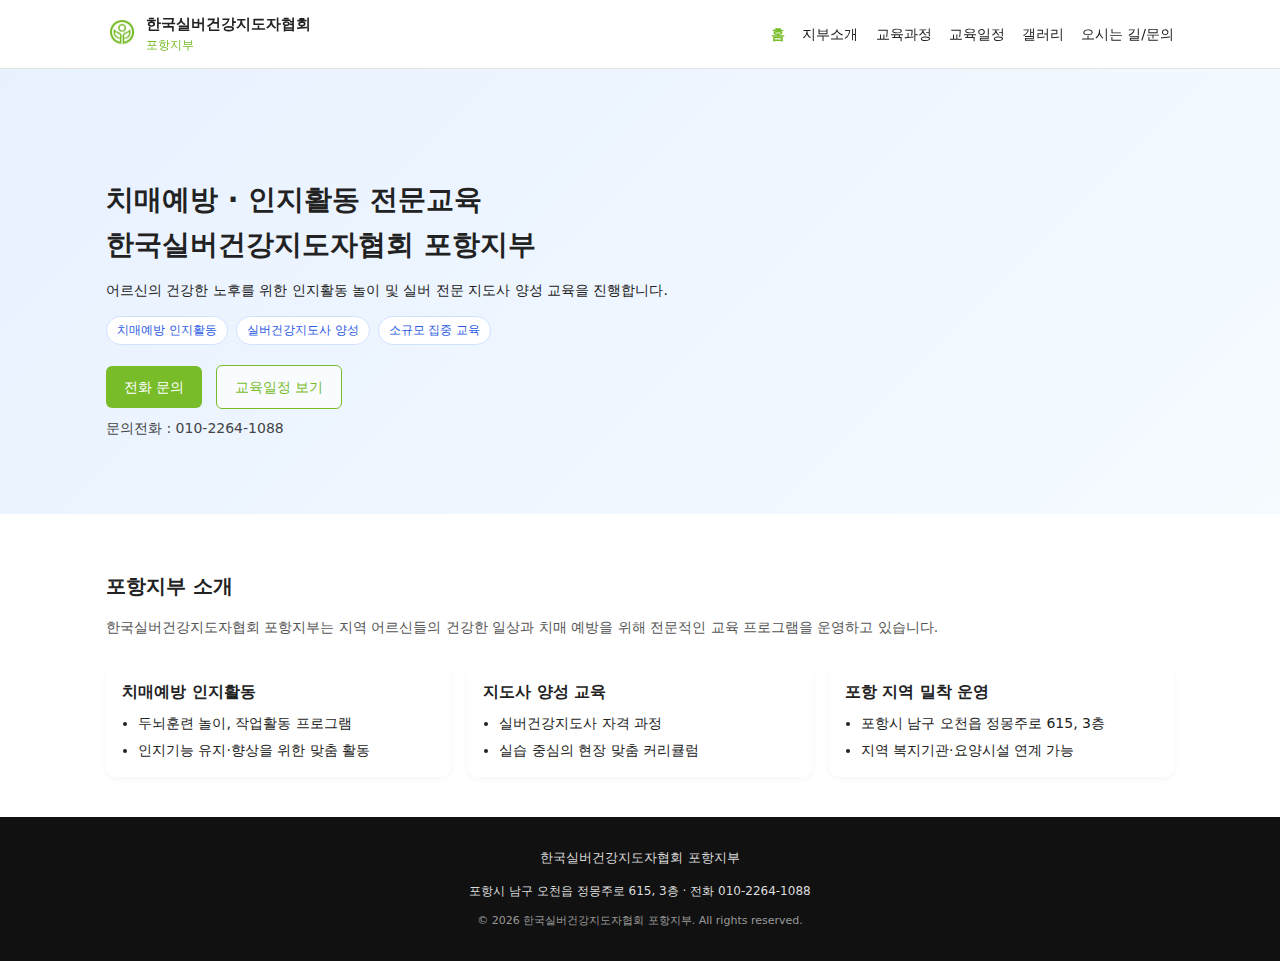
<file: index.html>
<!DOCTYPE html>
<html lang="ko">
<head>
  <meta charset="UTF-8" />
  <meta name="viewport" content="width=device-width, initial-scale=1.0" />
  <title>한국실버건강지도자협회 포항지부</title>
  <link rel="stylesheet" href="css/base.css" />
  <link rel="stylesheet" href="css/home.css" />
</head>
<body>
  <!-- 공통 헤더 -->
  <header class="header">
    <div class="container header-inner">
      <div class="logo">
        <img src="images/logo.png" alt="한국실버건강지도자협회 로고" />
        <div class="logo-text">
          <span class="logo-main">한국실버건강지도자협회</span>
          <span class="logo-sub">포항지부</span>
        </div>
      </div>
      <nav class="nav">
        <a href="index.html">홈</a>
        <a href="about.html">지부소개</a>
        <a href="course.html">교육과정</a>
        <a href="schedule.html">교육일정</a>
        <a href="gallery.html">갤러리</a>
        <a href="contact.html">오시는 길/문의</a>
      </nav>
    </div>
  </header>

  <main>
    <!-- 히어로 섹션 -->
    <section class="hero">
      <div class="container hero-inner">
        <h1>치매예방 · 인지활동 전문교육<br />한국실버건강지도자협회 포항지부</h1>
        <p>어르신의 건강한 노후를 위한 인지활동 놀이 및 실버 전문 지도사 양성 교육을 진행합니다.</p>

        <div class="hero-badges">
          <span>치매예방 인지활동</span>
          <span>실버건강지도사 양성</span>
          <span>소규모 집중 교육</span>
        </div>

        <div class="hero-actions">
          <a href="tel:01022641088" class="btn primary">전화 문의</a>
          <a href="schedule.html" class="btn outline">교육일정 보기</a>
        </div>
        <p class="hero-contact">문의전화 : 010-2264-1088</p>
      </div>
    </section>

    <!-- 간단 소개 섹션 -->
    <section class="section">
      <div class="container">
        <h2 class="section-title">포항지부 소개</h2>
        <p class="section-desc">
          한국실버건강지도자협회 포항지부는 지역 어르신들의 건강한 일상과
          치매 예방을 위해 전문적인 교육 프로그램을 운영하고 있습니다.
        </p>

        <div class="about-grid">
          <div class="card">
            <h3>치매예방 인지활동</h3>
            <ul>
              <li>두뇌훈련 놀이, 작업활동 프로그램</li>
              <li>인지기능 유지·향상을 위한 맞춤 활동</li>
            </ul>
          </div>
          <div class="card">
            <h3>지도사 양성 교육</h3>
            <ul>
              <li>실버건강지도사 자격 과정</li>
              <li>실습 중심의 현장 맞춤 커리큘럼</li>
            </ul>
          </div>
          <div class="card">
            <h3>포항 지역 밀착 운영</h3>
            <ul>
              <li>포항시 남구 오천읍 정몽주로 615, 3층</li>
              <li>지역 복지기관·요양시설 연계 가능</li>
            </ul>
          </div>
        </div>
      </div>
    </section>
  </main>

  <!-- 공통 푸터 -->
  <footer class="footer">
    <div class="container">
      <p>한국실버건강지도자협회 포항지부</p>
      <p class="footer-info">
        포항시 남구 오천읍 정몽주로 615, 3층 · 전화 010-2264-1088
      </p>
      <p class="footer-copy">
        © 2026 한국실버건강지도자협회 포항지부. All rights reserved.
      </p>
    </div>
  </footer>
</body>
</html>
</file>
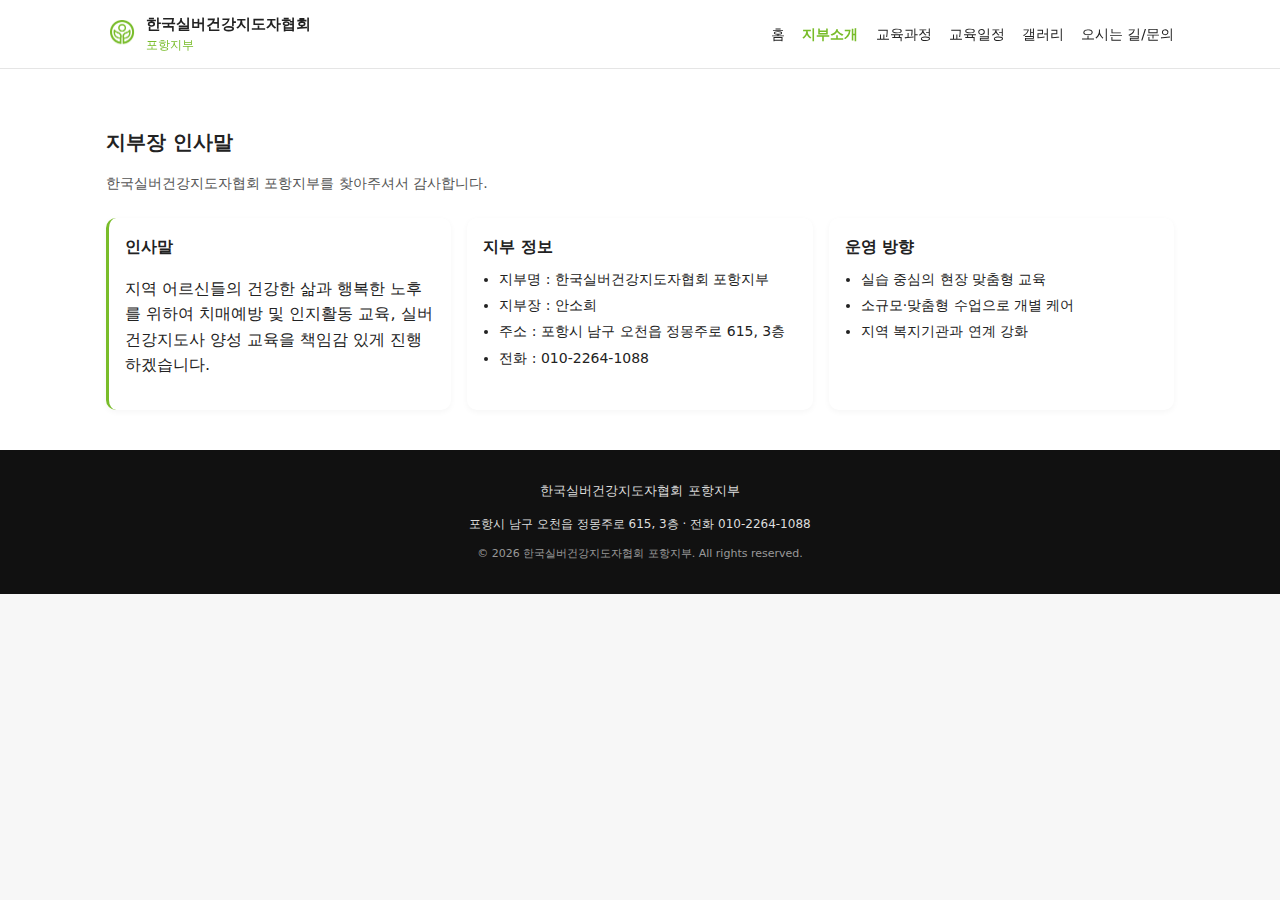
<file: about.html>
<!DOCTYPE html>
<html lang="ko">
<head>
  <meta charset="UTF-8" />
  <meta name="viewport" content="width=device-width, initial-scale=1.0" />
  <title>지부소개 - 한국실버건강지도자협회 포항지부</title>
  <link rel="stylesheet" href="css/base.css" />
  <link rel="stylesheet" href="css/about.css" />
</head>
<body>
  <header class="header">
    <div class="container header-inner">
      <div class="logo">
        <img src="images/logo.png" alt="한국실버건강지도자협회 로고" />
        <div class="logo-text">
          <span class="logo-main">한국실버건강지도자협회</span>
          <span class="logo-sub">포항지부</span>
        </div>
      </div>
      <nav class="nav">
        <a href="index.html">홈</a>
        <a href="about.html">지부소개</a>
        <a href="course.html">교육과정</a>
        <a href="schedule.html">교육일정</a>
        <a href="gallery.html">갤러리</a>
        <a href="contact.html">오시는 길/문의</a>
      </nav>
    </div>
  </header>

  <main>
    <section class="section">
      <div class="container">
        <h2 class="section-title">지부장 인사말</h2>
        <p class="section-desc">
          한국실버건강지도자협회 포항지부를 찾아주셔서 감사합니다.
        </p>

        <div class="about-grid">
          <div class="card">
            <h3>인사말</h3>
            <p>
              지역 어르신들의 건강한 삶과 행복한 노후를 위하여
              치매예방 및 인지활동 교육, 실버건강지도사 양성 교육을
              책임감 있게 진행하겠습니다.
            </p>
          </div>
          <div class="card">
            <h3>지부 정보</h3>
            <ul>
              <li>지부명 : 한국실버건강지도자협회 포항지부</li>
              <li>지부장 : 안소희</li>
              <li>주소 : 포항시 남구 오천읍 정몽주로 615, 3층</li>
              <li>전화 : 010-2264-1088</li>
            </ul>
          </div>
          <div class="card">
            <h3>운영 방향</h3>
            <ul>
              <li>실습 중심의 현장 맞춤형 교육</li>
              <li>소규모·맞춤형 수업으로 개별 케어</li>
              <li>지역 복지기관과 연계 강화</li>
            </ul>
          </div>
        </div>
      </div>
    </section>
  </main>

  <footer class="footer">
    <div class="container">
      <p>한국실버건강지도자협회 포항지부</p>
      <p class="footer-info">
        포항시 남구 오천읍 정몽주로 615, 3층 · 전화 010-2264-1088
      </p>
      <p class="footer-copy">
        © 2026 한국실버건강지도자협회 포항지부. All rights reserved.
      </p>
    </div>
  </footer>
</body>
</html>
</file>
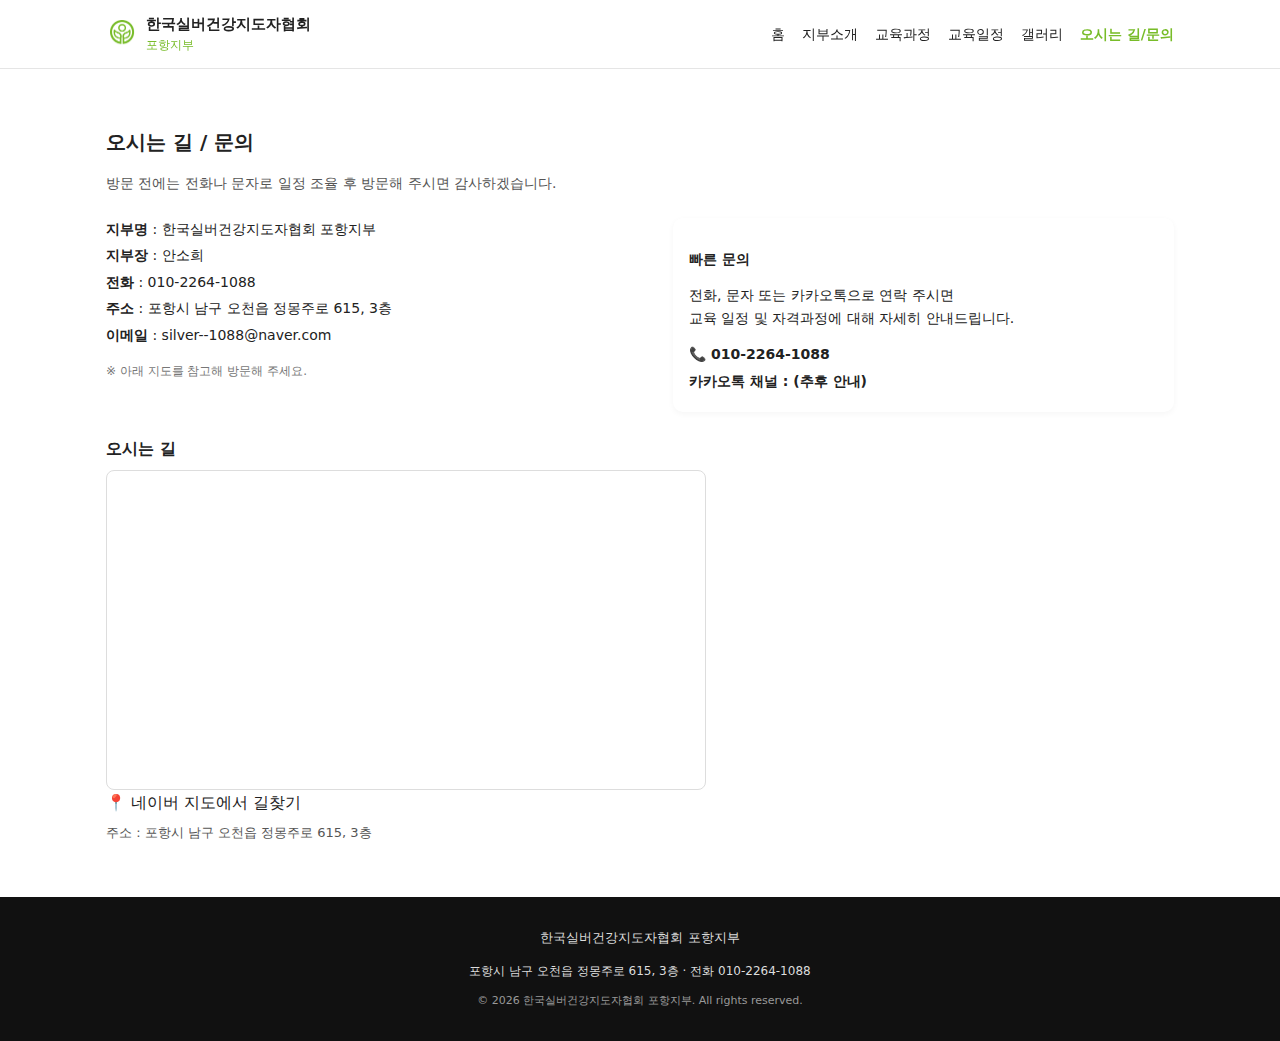
<file: contact.html>
<!DOCTYPE html>
<html lang="ko">
<head>
  <meta charset="UTF-8" />
  <meta name="viewport" content="width=device-width, initial-scale=1.0" />
  <title>오시는 길/문의 - 한국실버건강지도자협회 포항지부</title>
  <link rel="stylesheet" href="css/base.css" />
  <link rel="stylesheet" href="css/contact.css" />
</head>
<body>
  <header class="header">
    <div class="container header-inner">
      <div class="logo">
        <img src="images/logo.png" alt="한국실버건강지도자협회 로고" />
        <div class="logo-text">
          <span class="logo-main">한국실버건강지도자협회</span>
          <span class="logo-sub">포항지부</span>
        </div>
      </div>
      <nav class="nav">
        <a href="index.html">홈</a>
        <a href="about.html">지부소개</a>
        <a href="course.html">교육과정</a>
        <a href="schedule.html">교육일정</a>
        <a href="gallery.html">갤러리</a>
        <a href="contact.html">오시는 길/문의</a>
      </nav>
    </div>
  </header>

  <main>
    <section class="section">
      <div class="container">
        <h2 class="section-title">오시는 길 / 문의</h2>
        <p class="section-desc">
          방문 전에는 전화나 문자로 일정 조율 후 방문해 주시면 감사하겠습니다.
        </p>

        <div class="contact-grid">
          <div>
            <ul class="contact-list">
              <li><strong>지부명</strong> : 한국실버건강지도자협회 포항지부</li>
              <li><strong>지부장</strong> : 안소희</li>
              <li><strong>전화</strong> : 010-2264-1088</li>
              <li><strong>주소</strong> : 포항시 남구 오천읍 정몽주로 615, 3층</li>
              <li><strong>이메일</strong> : silver--1088@naver.com</li>
            </ul>
            <p class="form-note">※ 아래 지도를 참고해 방문해 주세요.</p>
          </div>

          <div>
            <div class="contact-box">
              <p><strong>빠른 문의</strong></p>
              <p>
                전화, 문자 또는 카카오톡으로 연락 주시면<br />
                교육 일정 및 자격과정에 대해 자세히 안내드립니다.
              </p>
              <p class="contact-highlight">📞 010-2264-1088</p>
              <p class="contact-highlight">카카오톡 채널 : (추후 안내)</p>
            </div>
          </div>
        </div>

        <div class="map-wrapper">
          <h3 class="map-title">오시는 길</h3>

          <div class="map-frame">
            <iframe
              src="https://map.naver.com/p/search/%ED%8F%AC%ED%95%AD%EC%8B%9C%20%EB%82%A8%EA%B5%AC%20%EC%98%A4%EC%B2%9C%EC%9D%8D%20%EC%A0%95%EB%AA%BD%EC%A3%BC%EB%A1%9C%20615/address/14406388.9358005,4296899.7792503,%EA%B2%BD%EC%83%81%EB%B6%81%EB%8F%84%20%ED%8F%AC%ED%95%AD%EC%8B%9C%20%EB%82%A8%EA%B5%AC%20%EC%98%A4%EC%B2%9C%EC%9D%8D%20%EC%A0%95%EB%AA%BD%EC%A3%BC%EB%A1%9C%20615?c=15.00,0,0,0,dh&isCorrectAnswer=true"
              allowfullscreen
            ></iframe>
          </div>

          <!-- 모바일용 네이버 지도 버튼 -->
          <a
            class="map-link"
            href="https://map.naver.com/p/search/%ED%8F%AC%ED%95%AD%EC%8B%9C%20%EB%82%A8%EA%B5%AC%20%EC%98%A4%EC%B2%9C%EC%9D%8D%20%EC%A0%95%EB%AA%BD%EC%A3%BC%EB%A1%9C%20615/address/14406388.9358005,4296899.7792503,%EA%B2%BD%EC%83%81%EB%B6%81%EB%8F%84%20%ED%8F%AC%ED%95%AD%EC%8B%9C%20%EB%82%A8%EA%B5%AC%20%EC%98%A4%EC%B2%9C%EC%9D%8D%20%EC%A0%95%EB%AA%BD%EC%A3%BC%EB%A1%9C%20615?c=15.00,0,0,0,dh&isCorrectAnswer=true"
            target="_blank"
            rel="noopener"
          >
            📍 네이버 지도에서 길찾기
          </a>

          <p class="map-address">
            주소 : 포항시 남구 오천읍 정몽주로 615, 3층
          </p>
        </div>

      </div>
    </section>
  </main>

  <footer class="footer">
    <div class="container">
      <p>한국실버건강지도자협회 포항지부</p>
      <p class="footer-info">
        포항시 남구 오천읍 정몽주로 615, 3층 · 전화 010-2264-1088
      </p>
      <p class="footer-copy">
        © 2026 한국실버건강지도자협회 포항지부. All rights reserved.
      </p>
    </div>
  </footer>
</body>
</html>
</file>
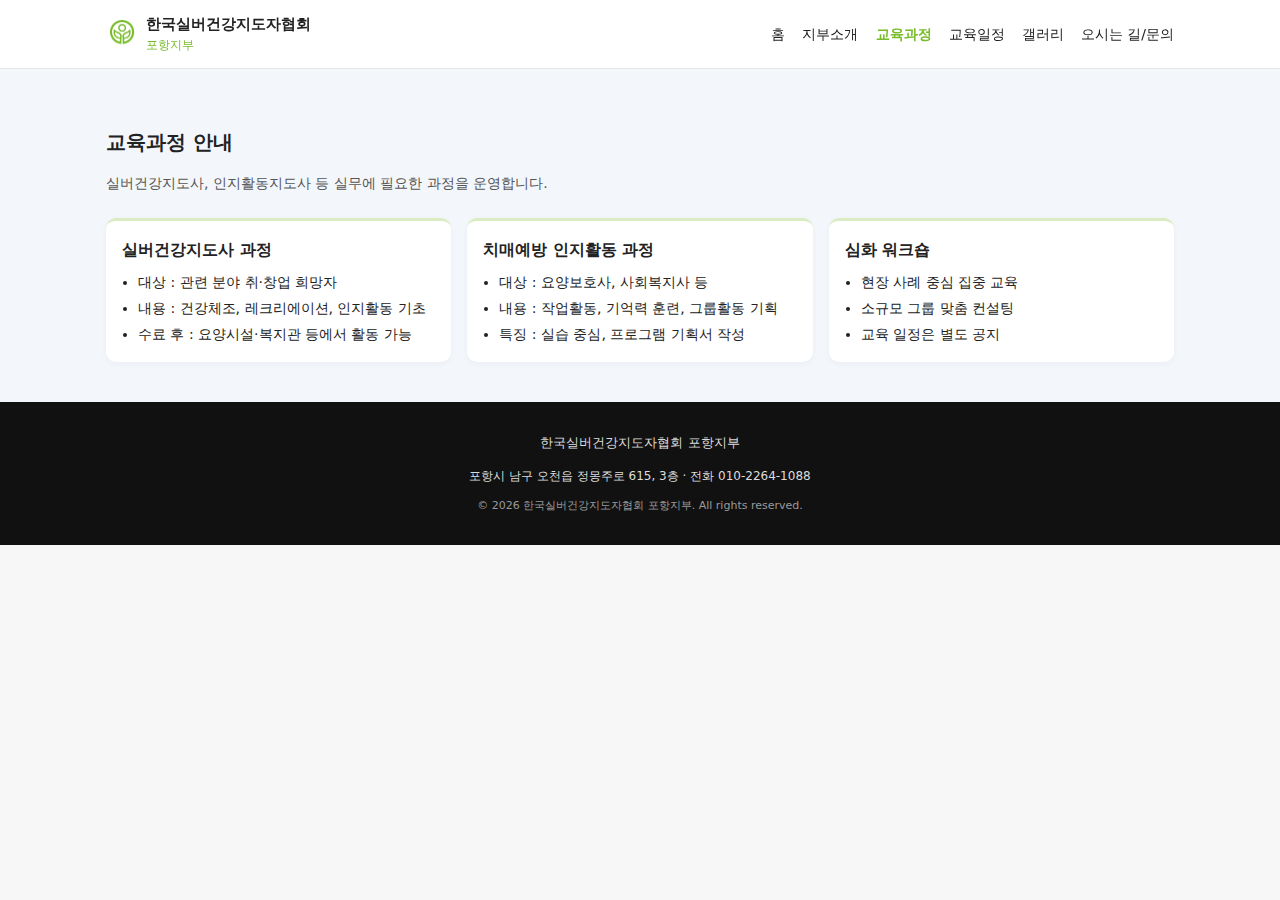
<file: course.html>
<!DOCTYPE html>
<html lang="ko">
<head>
  <meta charset="UTF-8" />
  <meta name="viewport" content="width=device-width, initial-scale=1.0" />
  <title>교육과정 - 한국실버건강지도자협회 포항지부</title>
  <link rel="stylesheet" href="css/base.css" />
  <link rel="stylesheet" href="css/course.css" />
</head>
<body>
  <header class="header">
    <div class="container header-inner">
      <div class="logo">
        <img src="images/logo.png" alt="한국실버건강지도자협회 로고" />
        <div class="logo-text">
          <span class="logo-main">한국실버건강지도자협회</span>
          <span class="logo-sub">포항지부</span>
        </div>
      </div>
      <nav class="nav">
        <a href="index.html">홈</a>
        <a href="about.html">지부소개</a>
        <a href="course.html">교육과정</a>
        <a href="schedule.html">교육일정</a>
        <a href="gallery.html">갤러리</a>
        <a href="contact.html">오시는 길/문의</a>
      </nav>
    </div>
  </header>

  <main>
    <section class="section section-alt">
      <div class="container">
        <h2 class="section-title">교육과정 안내</h2>
        <p class="section-desc">
          실버건강지도사, 인지활동지도사 등 실무에 필요한 과정을 운영합니다.
        </p>

        <div class="course-grid">
          <div class="card">
            <h3>실버건강지도사 과정</h3>
            <ul>
              <li>대상 : 관련 분야 취·창업 희망자</li>
              <li>내용 : 건강체조, 레크리에이션, 인지활동 기초</li>
              <li>수료 후 : 요양시설·복지관 등에서 활동 가능</li>
            </ul>
          </div>
          <div class="card">
            <h3>치매예방 인지활동 과정</h3>
            <ul>
              <li>대상 : 요양보호사, 사회복지사 등</li>
              <li>내용 : 작업활동, 기억력 훈련, 그룹활동 기획</li>
              <li>특징 : 실습 중심, 프로그램 기획서 작성</li>
            </ul>
          </div>
          <div class="card">
            <h3>심화 워크숍</h3>
            <ul>
              <li>현장 사례 중심 집중 교육</li>
              <li>소규모 그룹 맞춤 컨설팅</li>
              <li>교육 일정은 별도 공지</li>
            </ul>
          </div>
        </div>
      </div>
    </section>
  </main>

  <footer class="footer">
    <div class="container">
      <p>한국실버건강지도자협회 포항지부</p>
      <p class="footer-info">
        포항시 남구 오천읍 정몽주로 615, 3층 · 전화 010-2264-1088
      </p>
      <p class="footer-copy">
        © 2026 한국실버건강지도자협회 포항지부. All rights reserved.
      </p>
    </div>
  </footer>
</body>
</html>
</file>
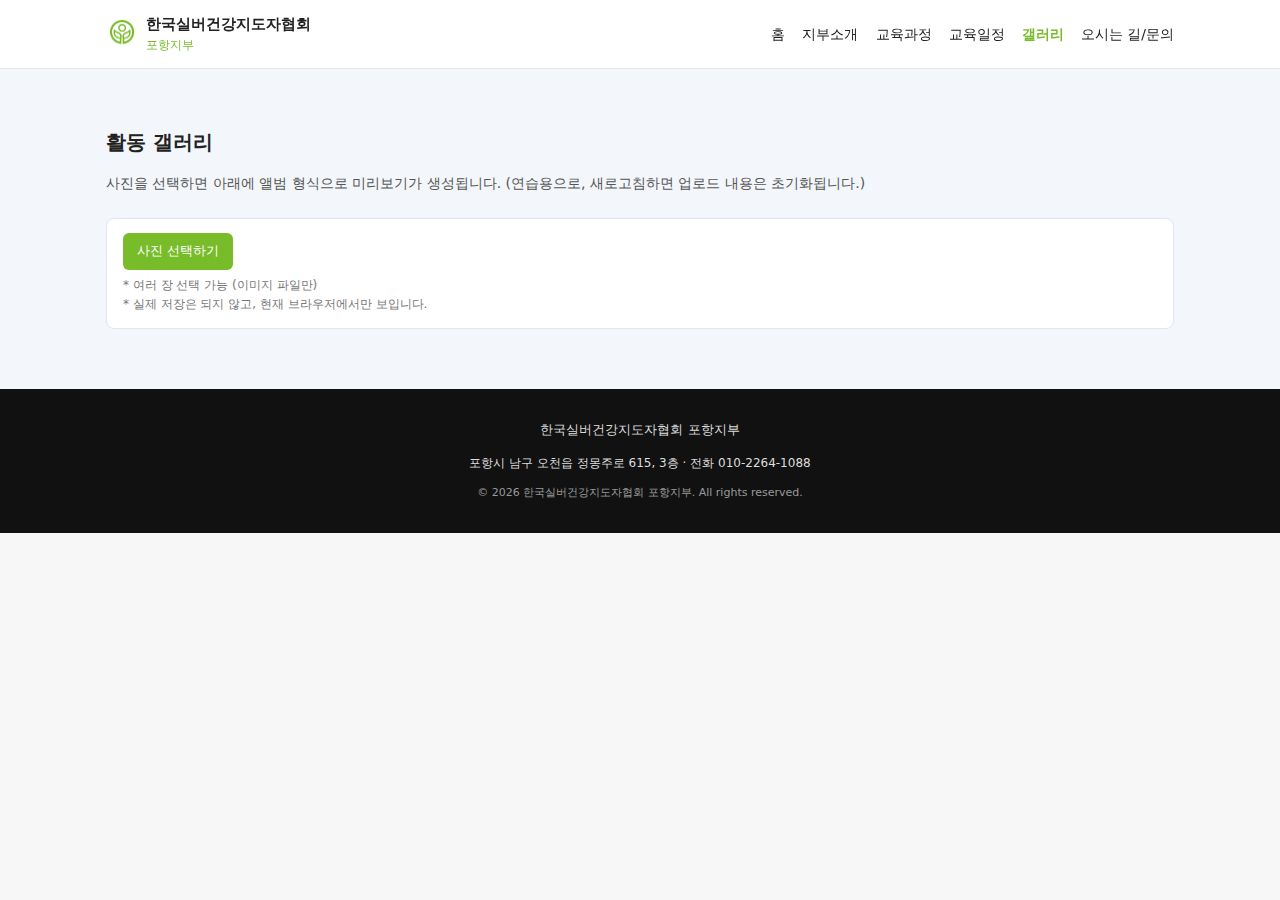
<file: gallery.html>
<!DOCTYPE html>
<html lang="ko">
<head>
  <meta charset="UTF-8" />
  <meta name="viewport" content="width=device-width, initial-scale=1.0" />
  <title>갤러리 - 한국실버건강지도자협회 포항지부</title>
  <link rel="stylesheet" href="css/base.css" />
  <link rel="stylesheet" href="css/gallery.css" />
</head>
<body>
  <header class="header">
    <div class="container header-inner">
      <div class="logo">
        <img src="images/logo.png" alt="한국실버건강지도자협회 로고" />
        <div class="logo-text">
          <span class="logo-main">한국실버건강지도자협회</span>
          <span class="logo-sub">포항지부</span>
        </div>
      </div>
      <nav class="nav">
        <a href="index.html">홈</a>
        <a href="about.html">지부소개</a>
        <a href="course.html">교육과정</a>
        <a href="schedule.html">교육일정</a>
        <a href="gallery.html">갤러리</a>
        <a href="contact.html">오시는 길/문의</a>
      </nav>
    </div>
  </header>

  <main>
    <section class="section section-alt">
      <div class="container">
        <h2 class="section-title">활동 갤러리</h2>
        <p class="section-desc">
          사진을 선택하면 아래에 앨범 형식으로 미리보기가 생성됩니다.
          (연습용으로, 새로고침하면 업로드 내용은 초기화됩니다.)
        </p>

        <div class="upload-panel">
          <label for="galleryUpload" class="upload-label">
            사진 선택하기
          </label>
          <input
            id="galleryUpload"
            type="file"
            accept="image/*"
            multiple
          />
          <p class="upload-help">
            * 여러 장 선택 가능 (이미지 파일만)<br />
            * 실제 저장은 되지 않고, 현재 브라우저에서만 보입니다.
          </p>
        </div>

        <div id="galleryGrid" class="gallery-grid"></div>
      </div>
    </section>
  </main>

  <footer class="footer">
    <div class="container">
      <p>한국실버건강지도자협회 포항지부</p>
      <p class="footer-info">
        포항시 남구 오천읍 정몽주로 615, 3층 · 전화 010-2264-1088
      </p>
      <p class="footer-copy">
        © 2026 한국실버건강지도자협회 포항지부. All rights reserved.
      </p>
    </div>
  </footer>

  <script>
    const fileInput = document.getElementById("galleryUpload");
    const galleryGrid = document.getElementById("galleryGrid");

    fileInput.addEventListener("change", (event) => {
      const files = Array.from(event.target.files);

      // 기존 이미지 비우고 새로 채우고 싶으면 아래 주석 해제
      // galleryGrid.innerHTML = "";

      files.forEach((file) => {
        if (!file.type.startsWith("image/")) return;

        const reader = new FileReader();
        reader.onload = (e) => {
          const item = document.createElement("div");
          item.className = "gallery-item";

          item.innerHTML = `
            <div class="gallery-thumb">
              <img src="${e.target.result}" alt="${file.name}">
            </div>
            <div class="gallery-body">
              <input
                type="text"
                class="gallery-title"
                placeholder="제목을 입력하세요"
              />
              <textarea
                class="gallery-text"
                placeholder="게시글 / 설명을 적어주세요"
              ></textarea>
            </div>
          `;

          galleryGrid.appendChild(item);
        };

        reader.readAsDataURL(file);
      });
    });
  </script>
</body>
</html>
</file>
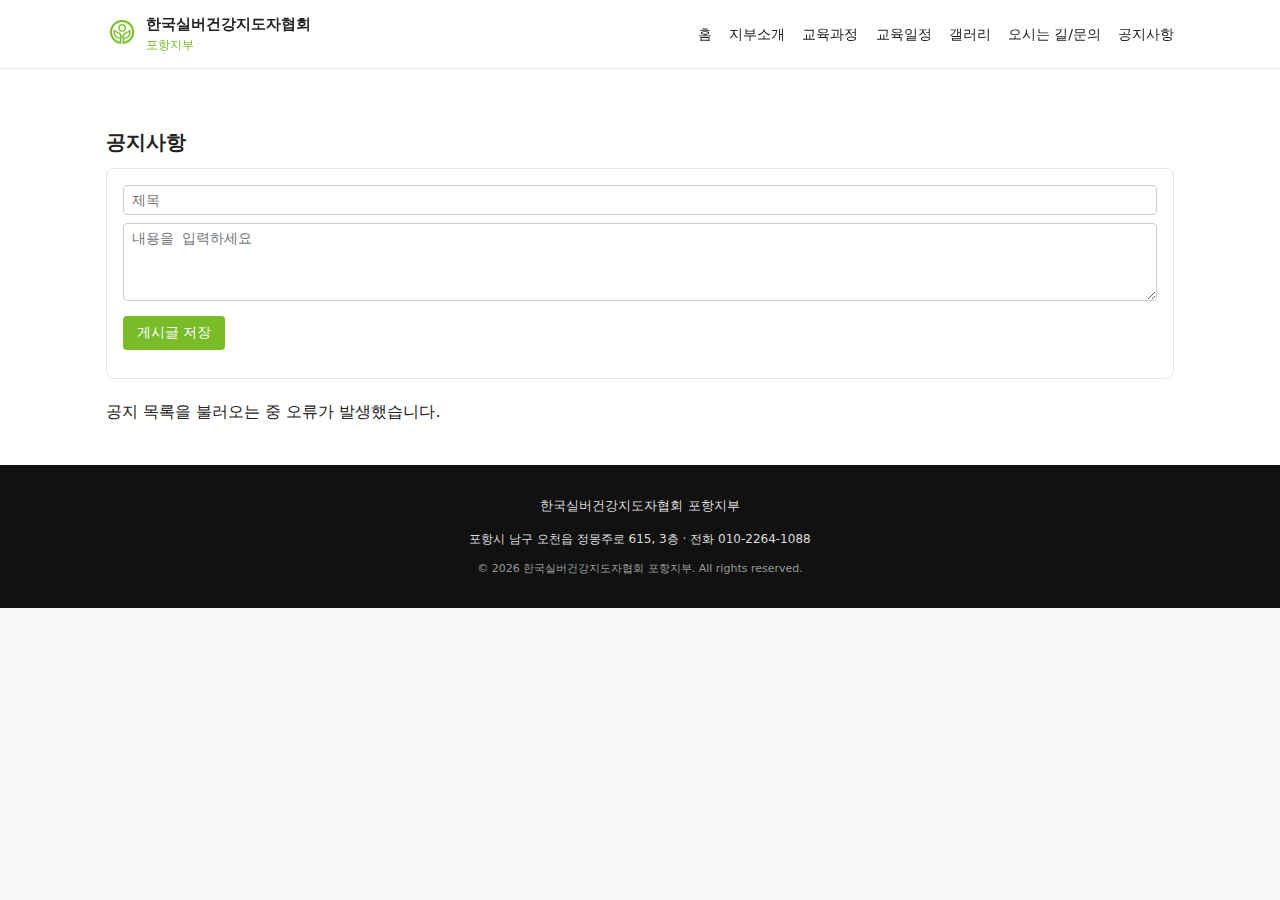
<file: notice.html>
<!DOCTYPE html>
<html lang="ko">
<head>
  <meta charset="UTF-8" />
  <meta name="viewport" content="width=device-width, initial-scale=1.0" />
  <title>공지사항 - 한국실버건강지도자협회 포항지부</title>
  <link rel="stylesheet" href="css/base.css" />
  <style>
    .notice-form {
      margin-bottom: 20px;
      padding: 16px;
      background: #fff;
      border-radius: 8px;
      border: 1px solid #e0e6f0;
    }
    .notice-form input,
    .notice-form textarea {
      width: 100%;
      margin-bottom: 8px;
      padding: 6px 8px;
      border-radius: 4px;
      border: 1px solid #ccc;
      font-size: 14px;
      box-sizing: border-box;
    }
    .notice-form button {
      padding: 8px 14px;
      border-radius: 4px;
      border: none;
      background: var(--main-color);
      color: #fff;
      font-size: 14px;
      cursor: pointer;
    }
    .notice-list {
      display: flex;
      flex-direction: column;
      gap: 10px;
    }
    .notice-item {
      background: #fff;
      border-radius: 8px;
      padding: 12px;
      border: 1px solid #e0e6f0;
    }
    .notice-item h3 {
      margin: 0 0 4px;
      font-size: 15px;
    }
    .notice-date {
      font-size: 12px;
      color: #777;
      margin-bottom: 6px;
    }
  </style>
</head>
<body>
  <header class="header">
    <div class="container header-inner">
      <div class="logo">
        <img src="images/logo.png" alt="로고" />
        <div class="logo-text">
          <span class="logo-main">한국실버건강지도자협회</span>
          <span class="logo-sub">포항지부</span>
        </div>
      </div>
      <nav class="nav">
        <a href="index.html">홈</a>
        <a href="about.html">지부소개</a>
        <a href="course.html">교육과정</a>
        <a href="schedule.html">교육일정</a>
        <a href="gallery.html">갤러리</a>
        <a href="contact.html">오시는 길/문의</a>
        <a href="notice.html">공지사항</a>
      </nav>
    </div>
  </header>

  <main>
    <section class="section">
      <div class="container">
        <h2 class="section-title">공지사항</h2>

        <!-- 관리자용 간단 작성 폼 (지금은 비밀번호 없이 사용) -->
        <div class="notice-form">
          <input id="title" type="text" placeholder="제목" />
          <textarea id="content" rows="4" placeholder="내용을 입력하세요"></textarea>
          <button id="saveBtn">게시글 저장</button>
          <p id="status" style="font-size:12px;color:#777;margin-top:6px;"></p>
        </div>

        <div class="notice-list" id="noticeList"></div>
      </div>
    </section>
  </main>

  <footer class="footer">
    <div class="container">
      <p>한국실버건강지도자협회 포항지부</p>
      <p class="footer-info">
        포항시 남구 오천읍 정몽주로 615, 3층 · 전화 010-2264-1088
      </p>
      <p class="footer-copy">
        © 2026 한국실버건강지도자협회 포항지부. All rights reserved.
      </p>
    </div>
  </footer>

  <script>
    // 🔥 여기에 Render에서 받은 API 주소 입력
    const API_BASE = "https://pohang-branch-server.onrender.com";

    const titleInput = document.getElementById("title");
    const contentInput = document.getElementById("content");
    const saveBtn = document.getElementById("saveBtn");
    const statusEl = document.getElementById("status");
    const noticeList = document.getElementById("noticeList");

    async function loadPosts() {
      noticeList.innerHTML = "불러오는 중...";
      try {
        const res = await fetch(`${API_BASE}/posts`);
        const posts = await res.json();
        if (!Array.isArray(posts)) {
          noticeList.textContent = "게시글을 불러올 수 없습니다.";
          return;
        }
        if (posts.length === 0) {
          noticeList.textContent = "등록된 공지사항이 없습니다.";
          return;
        }
        noticeList.innerHTML = "";
        posts.forEach((post) => {
          const div = document.createElement("div");
          div.className = "notice-item";
          const date = new Date(post.createdAt);
          div.innerHTML = `
            <h3>${post.title}</h3>
            <div class="notice-date">${date.toLocaleString("ko-KR")}</div>
            <div>${post.content.replace(/\n/g, "<br>")}</div>
          `;
          noticeList.appendChild(div);
        });
      } catch (err) {
        console.error(err);
        noticeList.textContent = "공지 목록을 불러오는 중 오류가 발생했습니다.";
      }
    }

    saveBtn.addEventListener("click", async () => {
      const title = titleInput.value.trim();
      const content = contentInput.value.trim();
      if (!title || !content) {
        statusEl.textContent = "제목과 내용을 모두 입력해 주세요.";
        return;
      }
      statusEl.textContent = "저장 중...";
      try {
        const res = await fetch(`${API_BASE}/posts`, {
          method: "POST",
          headers: { "Content-Type": "application/json" },
          body: JSON.stringify({ title, content }),
        });
        if (!res.ok) throw new Error("저장 실패");
        titleInput.value = "";
        contentInput.value = "";
        statusEl.textContent = "저장되었습니다.";
        loadPosts();
      } catch (err) {
        console.error(err);
        statusEl.textContent = "저장 중 오류가 발생했습니다.";
      }
    });

    loadPosts();
  </script>
</body>
</html>
</file>
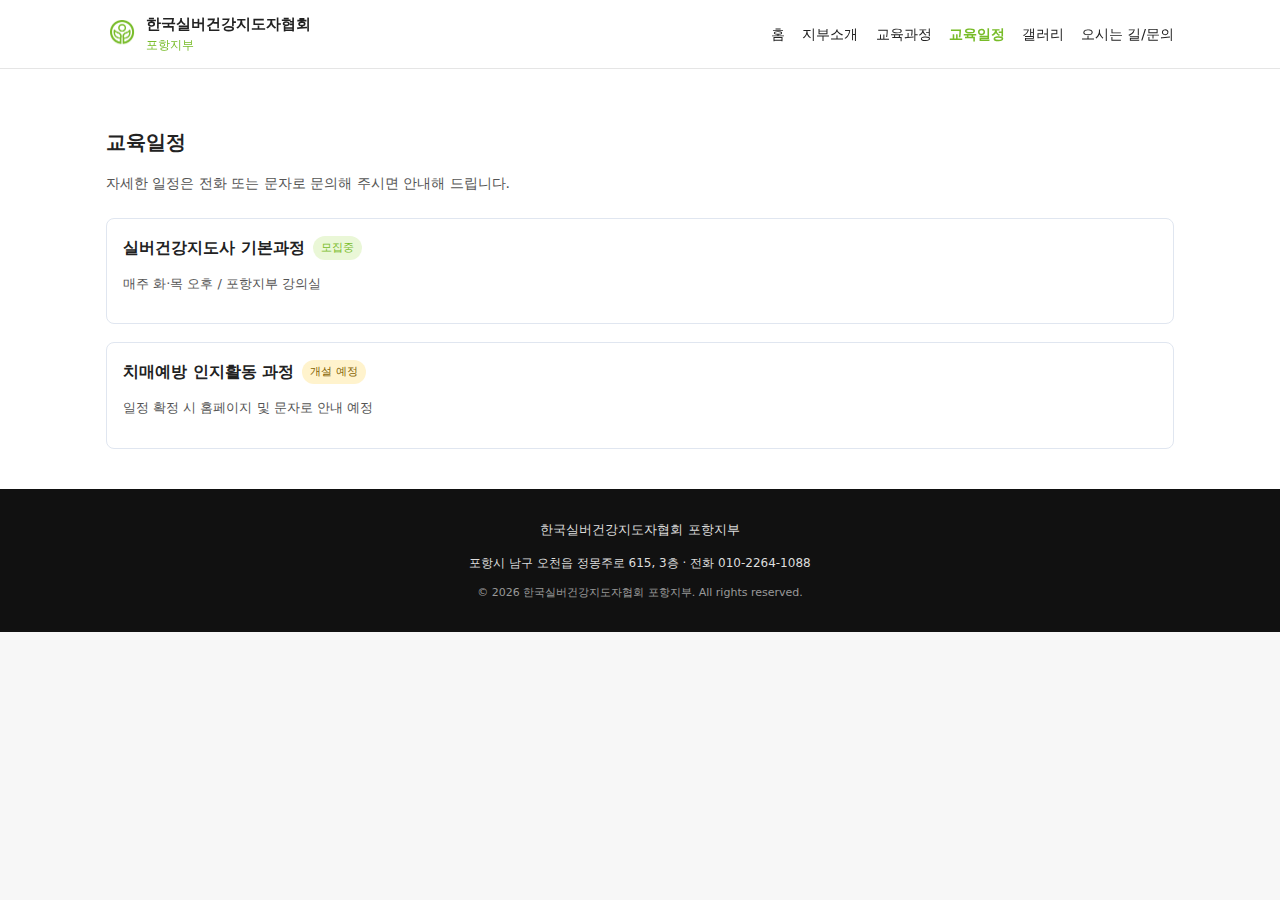
<file: schedule.html>
<!DOCTYPE html>
<html lang="ko">
<head>
  <meta charset="UTF-8" />
  <meta name="viewport" content="width=device-width, initial-scale=1.0" />
  <title>교육일정 - 한국실버건강지도자협회 포항지부</title>
  <link rel="stylesheet" href="css/base.css" />
  <link rel="stylesheet" href="css/schedule.css" />
</head>
<body>
  <header class="header">
    <div class="container header-inner">
      <div class="logo">
        <img src="images/logo.png" alt="한국실버건강지도자협회 로고" />
        <div class="logo-text">
          <span class="logo-main">한국실버건강지도자협회</span>
          <span class="logo-sub">포항지부</span>
        </div>
      </div>
      <nav class="nav">
        <a href="index.html">홈</a>
        <a href="about.html">지부소개</a>
        <a href="course.html">교육과정</a>
        <a href="schedule.html">교육일정</a>
        <a href="gallery.html">갤러리</a>
        <a href="contact.html">오시는 길/문의</a>
      </nav>
    </div>
  </header>

  <main>
    <section class="section">
      <div class="container">
        <h2 class="section-title">교육일정</h2>
        <p class="section-desc">
          자세한 일정은 전화 또는 문자로 문의해 주시면 안내해 드립니다.
        </p>

        <div class="schedule-list">
          <div class="schedule-item">
            <div class="schedule-header">
              <h3>실버건강지도사 기본과정</h3>
              <span class="badge">모집중</span>
            </div>
            <p class="schedule-meta">
              매주 화·목 오후 / 포항지부 강의실
            </p>
          </div>

          <div class="schedule-item">
            <div class="schedule-header">
              <h3>치매예방 인지활동 과정</h3>
              <span class="badge badge-wait">개설 예정</span>
            </div>
            <p class="schedule-meta">
              일정 확정 시 홈페이지 및 문자로 안내 예정
            </p>
          </div>
        </div>
      </div>
    </section>
  </main>

  <footer class="footer">
    <div class="container">
      <p>한국실버건강지도자협회 포항지부</p>
      <p class="footer-info">
        포항시 남구 오천읍 정몽주로 615, 3층 · 전화 010-2264-1088
      </p>
      <p class="footer-copy">
        © 2026 한국실버건강지도자협회 포항지부. All rights reserved.
      </p>
    </div>
  </footer>
</body>
</html>
</file>
<file: css/base.css>
:root {
  --main-color: #78bc29;
  --bg-alt: #f3f6fa;
  --text-main: #222;
  --text-muted: #555;
}

/* 공통 기본 설정 */
* {
  box-sizing: border-box;
}

body {
  margin: 0;
  font-family: -apple-system, BlinkMacSystemFont, "Noto Sans KR", system-ui,
    sans-serif;
  color: var(--text-main);
  line-height: 1.6;
  background-color: #f7f7f7;
}

a {
  color: inherit;
  text-decoration: none;
}

img {
  max-width: 100%;
  display: block;
}

/* 컨테이너 */
.container {
  width: 100%;
  max-width: 1100px;
  margin: 0 auto;
  padding: 0 16px;
}

/* 헤더 */
.header {
  position: sticky;
  top: 0;
  z-index: 10;
  background-color: #ffffffee;
  backdrop-filter: blur(6px);
  border-bottom: 1px solid #e5e5e5;
}

.header-inner {
  display: flex;
  align-items: center;
  justify-content: space-between;
  height: 60px;
}

.logo {
  display: flex;
  align-items: center;
  gap: 8px;
}

.logo img {
  width: 32px;
  height: 32px;
  object-fit: contain;
}

.logo-text {
  display: flex;
  flex-direction: column;
}

.logo-main {
  font-weight: 700;
  font-size: 15px;
}

.logo-sub {
  font-size: 12px;
  color: var(--main-color);
}

.nav a {
  margin-left: 12px;
  font-size: 14px;
  padding: 4px 0;
}

.nav a:hover {
  color: var(--main-color);
}

/* 섹션 */
.section {
  padding: 40px 0;
  background-color: #fff;
}

.section-alt {
  padding: 40px 0;
  background-color: var(--bg-alt);
}

.section-title {
  font-size: 20px;
  margin-bottom: 10px;
}

.section-desc {
  font-size: 14px;
  color: var(--text-muted);
  margin-bottom: 24px;
}

/* 그리드/카드 공통 */
.about-grid,
.course-grid,
.schedule-list,
.gallery-grid,
.contact-grid {
  display: grid;
  grid-template-columns: 1fr;
  gap: 16px;
}

.card {
  background-color: #fff;
  border-radius: 10px;
  padding: 16px;
  box-shadow: 0 2px 6px rgba(0, 0, 0, 0.04);
}

.card h3 {
  margin-top: 0;
  margin-bottom: 8px;
  font-size: 16px;
}

.card ul {
  padding-left: 16px;
  margin: 0;
  font-size: 14px;
}

.card ul li + li {
  margin-top: 4px;
}

/* 일정 리스트 */
.schedule-item {
  background-color: #fff;
  border-radius: 8px;
  padding: 16px;
  border: 1px solid #e0e6f0;
}

.schedule-header {
  display: flex;
  align-items: center;
  gap: 8px;
  margin-bottom: 6px;
}

.schedule-header h3 {
  font-size: 16px;
  margin: 0;
}

.badge {
  display: inline-block;
  font-size: 11px;
  padding: 3px 8px;
  border-radius: 999px;
  background-color: #eaf7d7;
  color: var(--main-color);
}

.badge-wait {
  background-color: #fff3cd;
  color: #856404;
}

.schedule-meta {
  font-size: 13px;
  color: var(--text-muted);
}

/* 문의/연락 */
.contact-grid {
  align-items: flex-start;
}

.contact-list {
  list-style: none;
  padding: 0;
  margin: 0 0 16px;
  font-size: 14px;
}

.contact-list li + li {
  margin-top: 4px;
}

.contact-box {
  background-color: #fff;
  border-radius: 10px;
  padding: 16px;
  box-shadow: 0 2px 6px rgba(0, 0, 0, 0.04);
  font-size: 14px;
}

.contact-highlight {
  font-weight: 600;
  margin: 4px 0;
}

.form-note {
  font-size: 12px;
  color: #777;
  margin-top: 8px;
}

/* 버튼 */
.btn {
  display: inline-block;
  padding: 10px 18px;
  border-radius: 6px;
  font-size: 14px;
  margin-right: 8px;
}

.btn.primary {
  background-color: var(--main-color);
  color: #fff;
}

.btn.outline {
  border: 1px solid var(--main-color);
  color: var(--main-color);
  background-color: #ffffffaa;
}

/* 푸터 */
.footer {
  background-color: #111;
  color: #ddd;
  text-align: center;
  padding: 18px 0 20px;
  font-size: 13px;
}

.footer-info {
  font-size: 12px;
  margin: 6px 0;
}

.footer-copy {
  font-size: 11px;
  color: #999;
}

/* 반응형 */
@media (min-width: 768px) {
  .header-inner {
    height: 68px;
  }

  .about-grid,
  .course-grid {
    grid-template-columns: repeat(3, 1fr);
  }

  .contact-grid {
    grid-template-columns: 1.1fr 1fr;
  }
}

/* 🔽 767px 이하(휴대폰)일 때 헤더/메뉴 정리 */
@media (max-width: 767px) {
  .header-inner {
    flex-direction: column;
    align-items: flex-start;
    height: auto;
    padding: 8px 0 10px;
  }

  .logo-main {
    font-size: 14px;
  }

  .logo-sub {
    font-size: 11px;
  }

  .nav {
    margin-top: 6px;
    display: flex;
    flex-wrap: wrap;       /* 줄 바꿈 허용 */
    gap: 4px 10px;         /* 위아래/좌우 간격 */
  }

  .nav a {
    margin: 0;             /* 왼쪽 마진 제거 */
    font-size: 13px;       /* 글자 조금 줄이기 */
  }
}
</file>
<file: css/home.css>
/* 홈 페이지 메뉴 강조 */
.nav a[href="index.html"] {
  font-weight: 700;
  color: var(--main-color);
}

/* 히어로 */
.hero {
  background: linear-gradient(135deg, #e8f1ff, #f5fbff);
  padding: 70px 0 60px;
}

.hero-inner {
  text-align: left;
}

.hero h1 {
  font-size: 22px;
  margin-bottom: 12px;
}

.hero p {
  margin: 4px 0;
  font-size: 14px;
}

.hero-badges {
  margin-top: 14px;
  display: flex;
  flex-wrap: wrap;
  gap: 8px;
}

.hero-badges span {
  font-size: 12px;
  padding: 4px 10px;
  border-radius: 999px;
  background-color: #ffffff;
  border: 1px solid #d1e2ff;
  color: #2c5be5;
}

.hero-actions {
  margin: 20px 0 8px;
}

.hero-contact {
  font-size: 13px;
  color: #444;
}

/* 반응형 */
@media (min-width: 768px) {
  .hero {
    padding: 90px 0 70px;
  }

  .hero h1 {
    font-size: 28px;
  }
}
</file>
<file: css/about.css>
.nav a[href="about.html"] {
  font-weight: 700;
  color: var(--main-color);
}

/* 인사말 카드 살짝 강조 */
.about-grid .card:first-child {
  border-left: 3px solid var(--main-color);
}
</file>
<file: css/contact.css>
.nav a[href="contact.html"] {
  font-weight: 700;
  color: var(--main-color);
}

/* 지도 박스 */
.map-wrapper {
  margin-top: 24px;
}

.map-title {
  font-size: 16px;
  margin-bottom: 8px;
}

.map-frame {
  width: 100%;
  max-width: 600px;
  height: 260px;
  border-radius: 8px;
  overflow: hidden;
  border: 1px solid #ddd;
  position: relative;
}

/* 네이버 좌측 패널 살짝 잘라내기 */
.map-frame iframe {
  position: absolute;
  top: 0;
  left: -180px; /* 필요하면 이 값 조절해서 위치 미세 조정 */
  width: 800px;
  height: 260px;
  border: 0;
}

.map-address {
  margin-top: 8px;
  font-size: 13px;
  color: #555;
}

@media (min-width: 768px) {
  .map-frame {
    height: 320px;
  }
  .map-frame iframe {
    height: 320px;
  }
}
</file>
<file: css/course.css>
.nav a[href="course.html"] {
  font-weight: 700;
  color: var(--main-color);
}

.course-grid .card {
  border-top: 3px solid #dbecc3;
}
</file>
<file: css/gallery.css>
.nav a[href="gallery.html"] {
  font-weight: 700;
  color: var(--main-color);
}

/* 업로드 박스 */
.upload-panel {
  margin-bottom: 20px;
  padding: 14px 16px;
  border-radius: 8px;
  background-color: #ffffff;
  border: 1px solid #e0e6f0;
}

.upload-label {
  display: inline-block;
  padding: 8px 14px;
  border-radius: 6px;
  background-color: var(--main-color);
  color: #fff;
  font-size: 13px;
  cursor: pointer;
  margin-right: 10px;
}

#galleryUpload {
  display: none;
}

.upload-help {
  margin: 6px 0 0;
  font-size: 12px;
  color: #777;
}

/* 앨범 그리드 */
.gallery-grid {
  display: grid;
  grid-template-columns: repeat(2, 1fr);
  gap: 14px;
  margin-top: 10px;
}

/* 카드 */
.gallery-item {
  background-color: #fff;
  border-radius: 10px;
  border: 1px solid #e3e6ee;
  box-shadow: 0 2px 5px rgba(0, 0, 0, 0.03);
  overflow: hidden;
  display: flex;
  flex-direction: column;
}

/* 썸네일 */
.gallery-thumb {
  width: 100%;
  aspect-ratio: 4 / 3;
  background-color: #eef2fb;
  overflow: hidden;
}

.gallery-thumb img {
  width: 100%;
  height: 100%;
  object-fit: cover;
}

/* 아래 텍스트 영역 */
.gallery-body {
  padding: 8px 10px 10px;
  display: flex;
  flex-direction: column;
  gap: 6px;
}

.gallery-title {
  border: none;
  border-bottom: 1px solid #e0e0e0;
  padding: 4px 0;
  font-size: 13px;
}

.gallery-title:focus {
  outline: none;
  border-bottom-color: var(--main-color);
}

.gallery-text {
  width: 100%;
  min-height: 55px;
  font-size: 12px;
  resize: vertical;
  border-radius: 6px;
  border: 1px solid #e0e0e0;
  padding: 6px 8px;
}

.gallery-text:focus {
  outline: none;
  border-color: var(--main-color);
}

/* 큰 화면에서 4열 */
@media (min-width: 768px) {
  .gallery-grid {
    grid-template-columns: repeat(4, 1fr);
  }
}
</file>
<file: css/schedule.css>
.nav a[href="schedule.html"] {
  font-weight: 700;
  color: var(--main-color);
}

/* 일정 리스트 간격 */
.schedule-list {
  gap: 18px;
}
</file>
